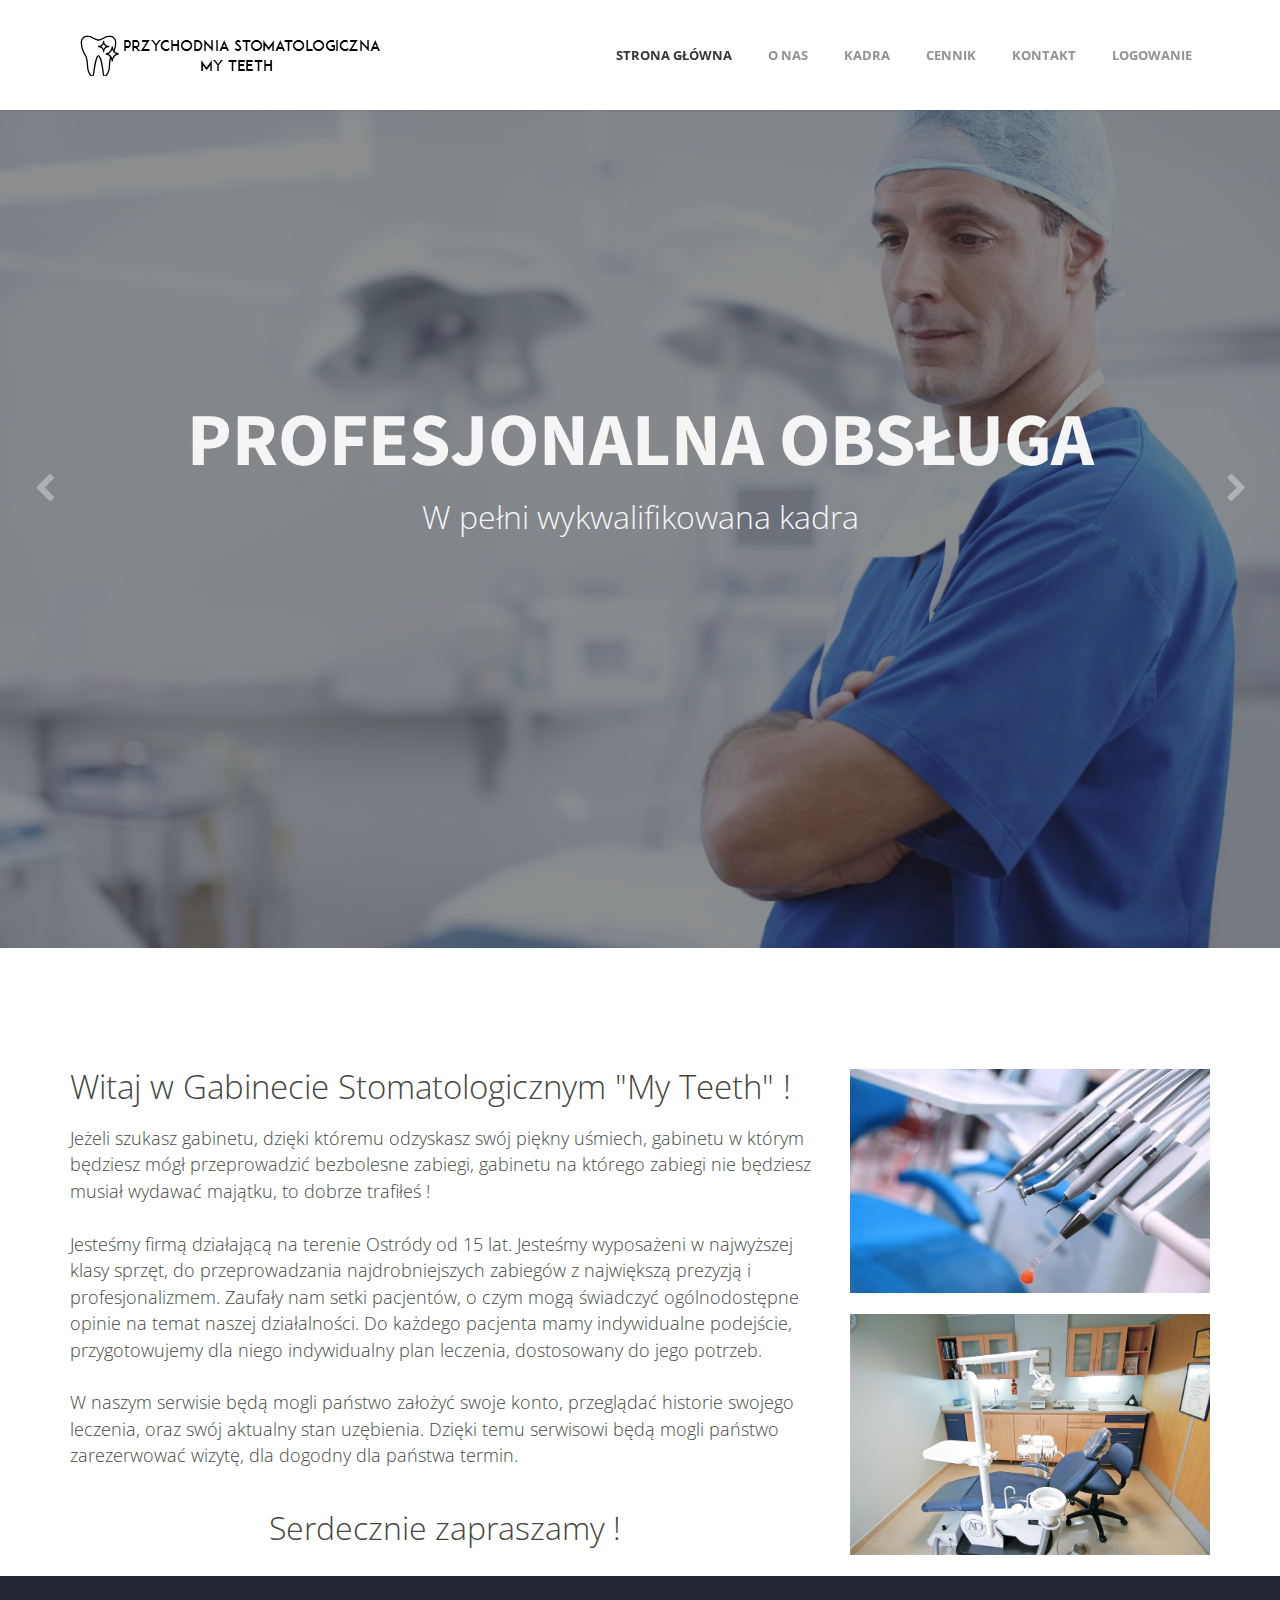
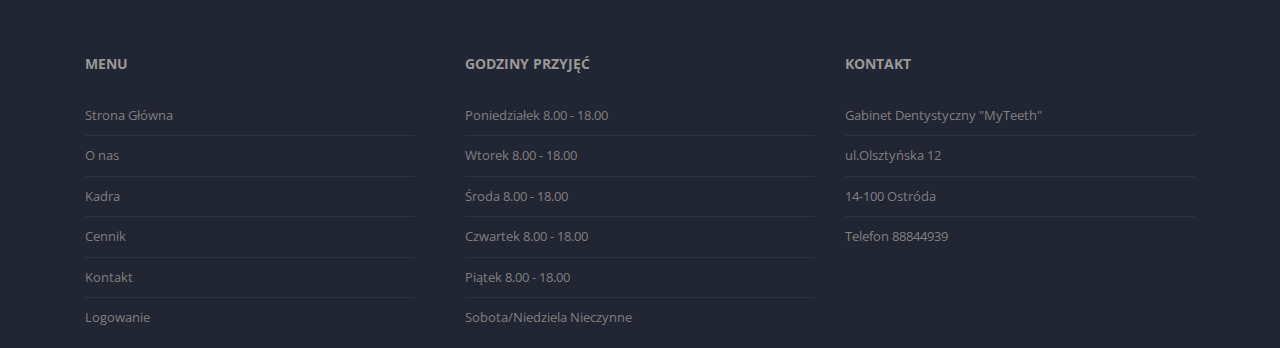
<file: index.html>
﻿<!DOCTYPE html>
<html lang="pl">
<head>
    <title>Strona Główna</title>>

    <meta charset="utf-8">

    <meta name="viewport" content="width=device-width, initial-scale=1">

    <!-- Glowny plik LESS -->
    <link rel="stylesheet" href="style/style.css" type="text/css">
    <!-- Font Awesome -->
    <link href="https://maxcdn.bootstrapcdn.com/font-awesome/4.2.0/css/font-awesome.min.css" rel="stylesheet" media="screen" />
    <!-- Fonty google -->
    <link href='http://fonts.googleapis.com/css?family=Open+Sans:400,300,700,600' rel='stylesheet' type='text/css'>
    <link href='http://fonts.googleapis.com/css?family=Source+Sans+Pro:700' rel='stylesheet' type='text/css'>

    <!-- jquery -->
    <script src="http://code.jquery.com/jquery-1.11.2.min.js"></script>
    <!-- JS Bootstrap -->
    <script src="js/bootstrap.min.js"></script>
    <!-- LESS>JS -->
    <!--<script src="js/less.min.js"></script>-->
    <!-- warunkowe ladowanie scrollr -->
    <script>
	if (document.documentElement.clientWidth > 1200) {
		$.getScript("js/skrollr.min.js", function(){
		var s = skrollr.init({forceHeight: false});
		});
	}
    </script>
    <!-- wlasne JS -->
    <script src="js/custom.js"></script>
    <!-- odliczanie-->
    <script src="js/jquery.countTo.js"></script>
    <!-- Scrollr -->
    <!--<script src="js/skrollr.min.js"></script>-->

</head>

<body>
	<!-- Górne Menu-->

    <!-- Mobilne menu -->
    <div class="mobile-menu" id="main-nav-mobile">
        <a href="" class="mobile-menu-close pull-right" id="mobile-close"><i class="fa fa-times"></i></a>
        <ul class="main-nav-list-mobile">
            <li><a href=""></a></li>
            <li><a href="index.html">Strona Główna</a></li>
            <li><a href="onas.html">O nas</a></li>
            <li><a href="">Kadra</a></li>
            <li><a href="cennik.html">Cennik</a></li>
            <li><a href="kontakt.html">Kontakt</a></li>
            <li><a href="">Logowanie</a></li>
 
            <li><a href=""></a></li>
        </ul>
    </div>
    <div id="main-container">
        <!-- Naglowek -->
        <header class="main-header alt-bg">
            <div class="header-content">

                <div class="container">
                    <div class="row">
                        <div class="col-xs-12">
                            <!-- Logo -->
                            <div class="logo-wrapper pull-left">
                                <a href="" class="main-logo">
                                    <img src="images/logo.png" alt="" />
                                </a>
                            </div>


                            <!-- Glowne menu -->
                            <nav class="nav-main pull-right" id="main-nav">
                                <a class="mobile-nav-button hidden-md hidden-lg" href="" id="mobile-icon">
                                    <i class="fa fa-bars"></i>
                                </a>
                                <ul class="main-nav-list visible-md visible-lg">

                                    <li><a href="index.html" class="menu-link-active">Strona Główna</a></li>
                                    <li><a href="onas.html">O nas</a></li>
                                    <li><a href="">Kadra</a></li>
                                    <li><a href="cennik.html">Cennik</a></li>
                                    <li><a href="kontakt.html">Kontakt</a></li>
                                    <li><a href="">Logowanie</a></li>
                                </ul>
                            </nav>
                            <!-- clearfix naglowek -->
                            <div class="clearfix"></div>
                        </div>
                    </div>
                </div>
            </div>
        </header>
        <!-- Odsuwa zawartosc od naglowka -->
     
        <div class="clearfix"></div>
        <!-- Strona Główna/O nas/Kadra/Cennik/Kontakt/Zaloguj/Rejestracja-->
        <!-- Slider 3 obrazki-->
        <!-- Gorny slider -->
        <section class="top-slider hidden-xs">
            <div id="top-slider" class="carousel slide" data-ride="carousel" data-0="transform:translateY(0px);"
                 data-800="transform:translateY(-400px);">
                <!-- Kontrolki -->

                <!-- Zawartosc slidera -->
                <div class="carousel-inner" role="listbox">
                    <!-- Slajd -->
                    <div class="item active">
                        <div class="slide-image" id="slide1"></div>
                        <div class="container">
                            <div class="item-content" data-0="transform:translateY(0px);"
                                 data-800="transform:translateY(50px);">
                                <h1>Profesjonalna obsługa</h1>
                                <h3>W pełni wykwalifikowana kadra</h3> 
                            </div>
                        </div>
                    </div>
                    <!-- Slajd -->
                    <div class="item">
                        <div class="slide-image" id="slide2"></div>
                        <div class="container">
                            <div class="item-content" data-0="transform:translateY(0px);"
                                 data-800="transform:translateY(50px);">
                                <h1>Bezbolesne zabiegi</h1>
                                <h3>Zaawansowane techniki pracy</h3>
                            </div>
                        </div>
                    </div>
                    <!-- Slajd -->
                    <div class="item">
                        <div class="slide-image" id="slide3"></div>
                        <div class="container">
                            <div class="item-content" data-0="transform:translateY(0px);"
                                 data-800="transform:translateY(50px);">
                                <h1>Przystępne ceny</h1>
                                <h3>Najniższe ceny w mieście</h3>
                            </div>
                        </div>
                    </div>
                </div>
                <!-- Strzalki -->
                <a class="left carousel-control" href="#top-slider" role="button" data-slide="prev">
                    <i class="fa fa-chevron-left"></i>
                    <span class="sr-only">Poprzedni</span>
                </a>
                <a class="right carousel-control" href="#top-slider" role="button" data-slide="next">
                    <i class="fa fa-chevron-right"></i>
                    <span class="sr-only">Następny</span>
                </a>
            </div>
        </section>

        <!-- Mobilny wariant -->
        <section class="mobile-slider visible-xs">
            <div class="container">
                <div class="item-content">
                    <h1>Profesjonalna obsługa</h1>
                    <h3>W pełni wykwalifikowana kadra</h3> 

                </div>
            </div>
        </section>     
        <!-- glowna zawartosc -->
        <div id="main-content">
            <!-- Sekcja intro -->
            <section class="intro alt-bg">
                <div class="container">
                    <div class="row">
                        <!--Lewacka kolumna-->
                        <div class="col-xs-12 col-sm-10 col-lg-8">
                            <br />

                            <h1>Witaj w Gabinecie Stomatologicznym "My Teeth" !</h1>
                            <h3 style="line-height:0.7cm">
                                Jeżeli szukasz gabinetu, dzięki któremu odzyskasz swój piękny uśmiech, gabinetu w którym będziesz mógł przeprowadzić bezbolesne zabiegi, gabinetu na którego zabiegi nie będziesz musiał wydawać majątku, to dobrze trafiłeś !
                                <br />
                                <br />
                                Jesteśmy firmą działającą na terenie Ostródy od 15 lat. Jesteśmy wyposażeni w najwyższej klasy sprzęt, do przeprowadzania najdrobniejszych zabiegów z największą prezyzją i profesjonalizmem. Zaufały nam setki pacjentów, o czym mogą świadczyć ogólnodostępne opinie na temat naszej działalności. Do każdego pacjenta mamy indywidualne podejście, przygotowujemy dla niego indywidualny plan leczenia, dostosowany do jego potrzeb.
                                <br />
                                <br />
                                W naszym serwisie będą mogli państwo założyć swoje konto, przeglądać historie swojego leczenia, oraz swój aktualny stan uzębienia. Dzięki temu serwisowi będą mogli państwo zarezerwować wizytę, dla dogodny dla państwa termin.
                            </h3>
                            <br />

                            <h2>Serdecznie zapraszamy !</h2>

                        </div>
                        <!-- Prawilna kolumna -->
                        <div class="hidden-xs hidden-sm col-lg-4  ">
                            <br />

                            <img src="images/4.jpg" class="img-responsive" alt="Responsive image">
                            <br />
                            <img src="images/12.jpg" class="img-responsive" alt="Responsive image">
                            <br />

                        </div>

                    </div>
                </div>
            </section>


            <footer>
                <!-- Gora stopki -->
                <div class="footer-main">
                    <div class="container">

                        <div class="col-xs-12 col-sm-3 col-lg-4 our-blog">
                            <div class="footer-col-container">  
                                <h4>Menu</h4>                   
                                <ul>
                                    
                                    <li><a href="">Strona Główna</a></li>
                                    <li><a href="">O nas</a></li>
                                    <li><a href="">Kadra</a></li>
                                    <li><a href="">Cennik</a></li>
                                    <li><a href="">Kontakt</a></li>
                                    <li><a href="">Logowanie</a></li>
                                </ul>
                            </div>
                        </div>
                        <!-- Nasze Linki -->
                        <div class="col-xs-12 col-sm-2 col-lg-4 our-links">
                                <h4>Godziny przyjęć</h4>
                            <ul>
                                <li><a href="#">Poniedziałek           8.00 - 18.00</a></li>
                                <li><a href="#">Wtorek                 8.00 - 18.00</a></li>
                                <li><a href="#">Środa                  8.00 - 18.00</a></li>
                                <li><a href="#">Czwartek               8.00 - 18.00</a></li>
                                <li><a href="#">Piątek                 8.00 - 18.00</a></li>
                                <li><a href="#">Sobota/Niedziela       Nieczynne</a></li>                             
                            </ul>
                        </div>

                        <div class="col-xs-12 col-sm-2 col-lg-4 our-links">
                            <h4>Kontakt</h4>
                            <ul>
                                <li><a href="#">Gabinet Dentystyczny "MyTeeth"</a></li>
                                <li><a href="#">ul.Olsztyńska 12</a></li>
                                <li><a href="#">14-100 Ostróda</a></li>
                                <li><a href="#">Telefon 88844939</a></li>

                            </ul>
                        </div>
                    </div>
                </div>



            </footer>

        </div>

        



        </div>

        <!-- Informacje powitalne-->
        <!-- Stopka-->
</body>

</html>
</file>
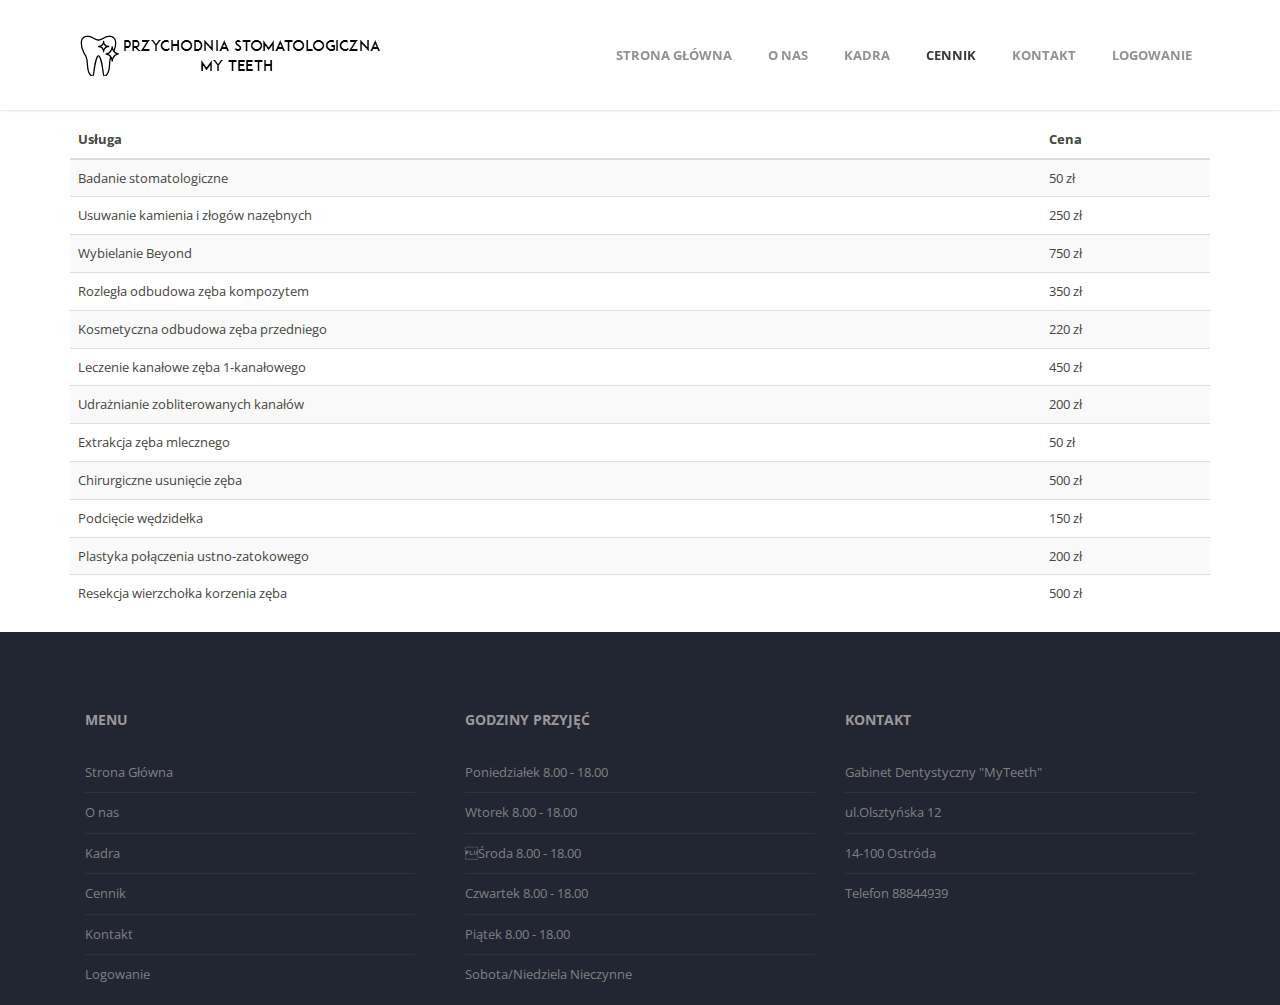
<file: cennik.html>
﻿<!DOCTYPE html>
<html lang="pl">
<head>
    <title>Strona Główna</title>>

    <meta http-equiv="Content-Type" content="text/html; charset=iso-8859-2" />

    <meta name="viewport" content="width=device-width, initial-scale=1">

    <!-- Glowny plik LESS -->
    <link rel="stylesheet" href="style/style.css" type="text/css">
    <!-- Font Awesome -->
    <link href="https://maxcdn.bootstrapcdn.com/font-awesome/4.2.0/css/font-awesome.min.css" rel="stylesheet" media="screen" />
    <!-- Fonty google -->
    <link href='http://fonts.googleapis.com/css?family=Open+Sans:400,300,700,600' rel='stylesheet' type='text/css'>
    <link href='http://fonts.googleapis.com/css?family=Source+Sans+Pro:700' rel='stylesheet' type='text/css'>

    <!-- jquery -->
    <script src="http://code.jquery.com/jquery-1.11.2.min.js"></script>
    <!-- JS Bootstrap -->
    <script src="js/bootstrap.min.js"></script>
    <!-- LESS>JS -->
    <!--<script src="js/less.min.js"></script>-->
    <!-- warunkowe ladowanie scrollr -->
    <script>
	if (document.documentElement.clientWidth > 1200) {
		$.getScript("js/skrollr.min.js", function(){
		var s = skrollr.init({forceHeight: false});
		});
	}
    </script>
    <!-- wlasne JS -->
    <script src="js/custom.js"></script>
    <!-- odliczanie-->
    <script src="js/jquery.countTo.js"></script>
    <!-- Scrollr -->
    <!--<script src="js/skrollr.min.js"></script>-->

</head>

<body>
    <!-- Górne Menu-->
    <!-- Mobilne menu -->
    <div class="mobile-menu" id="main-nav-mobile">
        <a href="" class="mobile-menu-close pull-right" id="mobile-close"><i class="fa fa-times"></i></a>
        <ul class="main-nav-list-mobile">
            <li><a href=""></a></li>
            <li><a href="index.html">Strona Główna</a></li>
            <li><a href="onas.html">O nas</a></li>
            <li><a href="">Kadra</a></li>
            <li><a href="cennik.html">Cennik</a></li>
            <li><a href="kontakt.html">Kontakt</a></li>
            <li><a href="">Logowanie</a></li>
            <li><a href=""></a></li>
        </ul>
    </div>
    <div id="main-container">
        <!-- Naglowek -->
        <header class="main-header alt-bg">
            <div class="header-content">

                <div class="container">
                    <div class="row">
                        <div class="col-xs-12">
                            <!-- Logo -->
                            <div class="logo-wrapper pull-left">
                                <a href="" class="main-logo">
                                    <img src="images/logo.png" alt="" />
                                </a>
                            </div>


                            <!-- Glowne menu -->
                            <nav class="nav-main pull-right" id="main-nav">
                                <a class="mobile-nav-button hidden-md hidden-lg" href="" id="mobile-icon">
                                    <i class="fa fa-bars"></i>
                                </a>
                                <ul class="main-nav-list visible-md visible-lg">

                                    <li><a href="index.html">Strona Główna</a></li>
                                    <li><a href="onas.html" >O nas</a></li>
                                    <li><a href="">Kadra</a></li>
                                    <li><a href="cennik.html" class="menu-link-active">Cennik</a></li>
                                    <li><a href="kontakt.html">Kontakt</a></li>
                                    <li><a href="">Logowanie</a></li>
                                </ul>
                            </nav>
                            <!-- clearfix naglowek -->
                            <div class="clearfix"></div>
                        </div>
                    </div>
                </div>
            </div>
        </header>
        <!-- Odsuwa zawartosc od naglowka -->

        <div class="clearfix"></div>

        <!-- glowna zawartosc -->
        <div id="main-content">
            <!-- Sekcja intro -->
            <section class="intro alt-bg">
                <div class="container">
     
                    <table class="table table-striped">
                        <thead>
                            <tr>
                                <th>Usługa</th>
                                <th></th>
                                <th>Cena</th>
                            </tr>
                        </thead>
                        <tbody>
                            <tr>
                                <td>Badanie stomatologiczne</td>
                                <td></td>
                                <td>50 zł</td>
                            </tr>
                            <tr>
                                <td>Usuwanie kamienia i złogów nazębnych</td>
                                <td></td>
                                <td>250 zł</td>
                            </tr>
                            <tr>
                                <td>Wybielanie Beyond</td>
                                <td></td>
                                <td>750 zł</td>
                            </tr>
                            <tr>
                                <td>Rozległa odbudowa zęba kompozytem</td>
                                <td></td>
                                <td>350 zł</td>
                            </tr>
                            <tr>
                                <td>Kosmetyczna odbudowa zęba przedniego</td>
                                <td></td>
                                <td>220 zł</td>
                            </tr>
                            <tr>
                                <td>Leczenie kanałowe zęba 1-kanałowego</td>
                                <td></td>
                                <td>450 zł</td>
                            </tr>
                            <tr>
                                <td>Udrażnianie zobliterowanych kanałów</td>
                                <td></td>
                                <td>200 zł</td>
                            </tr>
                            <tr>
                                <td>Extrakcja zęba mlecznego</td>
                                <td></td>
                                <td>50 zł</td>
                            </tr>
                            <tr>
                                <td>Chirurgiczne usunięcie zęba</td>
                                <td></td>
                                <td>500 zł</td>
                            </tr>
                            <tr>
                                <td>Podcięcie wędzidełka</td>
                                <td></td>
                                <td>150 zł</td>
                            </tr>

                            <tr>
                                <td>Plastyka połączenia ustno-zatokowego</td>
                                <td></td>
                                <td>200 zł</td>
                            </tr>
                            <tr>
                                <td>Resekcja wierzchołka korzenia zęba</td>
                                <td></td>
                                <td>500 zł</td>
                            </tr>
                        </tbody>
                    </table>
    

                </div>
              
            </section>


            <footer>
                <!-- Gora stopki -->
                <div class="footer-main">
                    <div class="container">

                        <div class="col-xs-12 col-sm-3 col-lg-4 our-blog">
                            <div class="footer-col-container">
                                <h4>Menu</h4>
                                <ul>

                                    <li><a href="">Strona Główna</a></li>
                                    <li><a href="">O nas</a></li>
                                    <li><a href="">Kadra</a></li>
                                    <li><a href="">Cennik</a></li>
                                    <li><a href="">Kontakt</a></li>
                                    <li><a href="">Logowanie</a></li>
                                </ul>
                            </div>
                        </div>
                        <!-- Nasze Linki -->
                        <div class="col-xs-12 col-sm-2 col-lg-4 our-links">
                            <h4>Godziny przyjęć</h4>
                            <ul>
                                <li><a href="#">Poniedziałek           8.00 - 18.00</a></li>
                                <li><a href="#">Wtorek                 8.00 - 18.00</a></li>
                                <li><a href="#">Środa                  8.00 - 18.00</a></li>
                                <li><a href="#">Czwartek               8.00 - 18.00</a></li>
                                <li><a href="#">Piątek                 8.00 - 18.00</a></li>
                                <li><a href="#">Sobota/Niedziela       Nieczynne</a></li>
                            </ul>
                        </div>

                        <div class="col-xs-12 col-sm-2 col-lg-4 our-links">
                            <h4>Kontakt</h4>
                            <ul>
                                <li><a href="#">Gabinet Dentystyczny "MyTeeth"</a></li>
                                <li><a href="#">ul.Olsztyńska 12</a></li>
                                <li><a href="#">14-100 Ostróda</a></li>
                                <li><a href="#">Telefon 88844939</a></li>

                            </ul>
                        </div>
                    </div>
                </div>



            </footer>

        </div>





    </div>

    <!-- Informacje powitalne-->
    <!-- Stopka-->
</body>

</html>
</file>
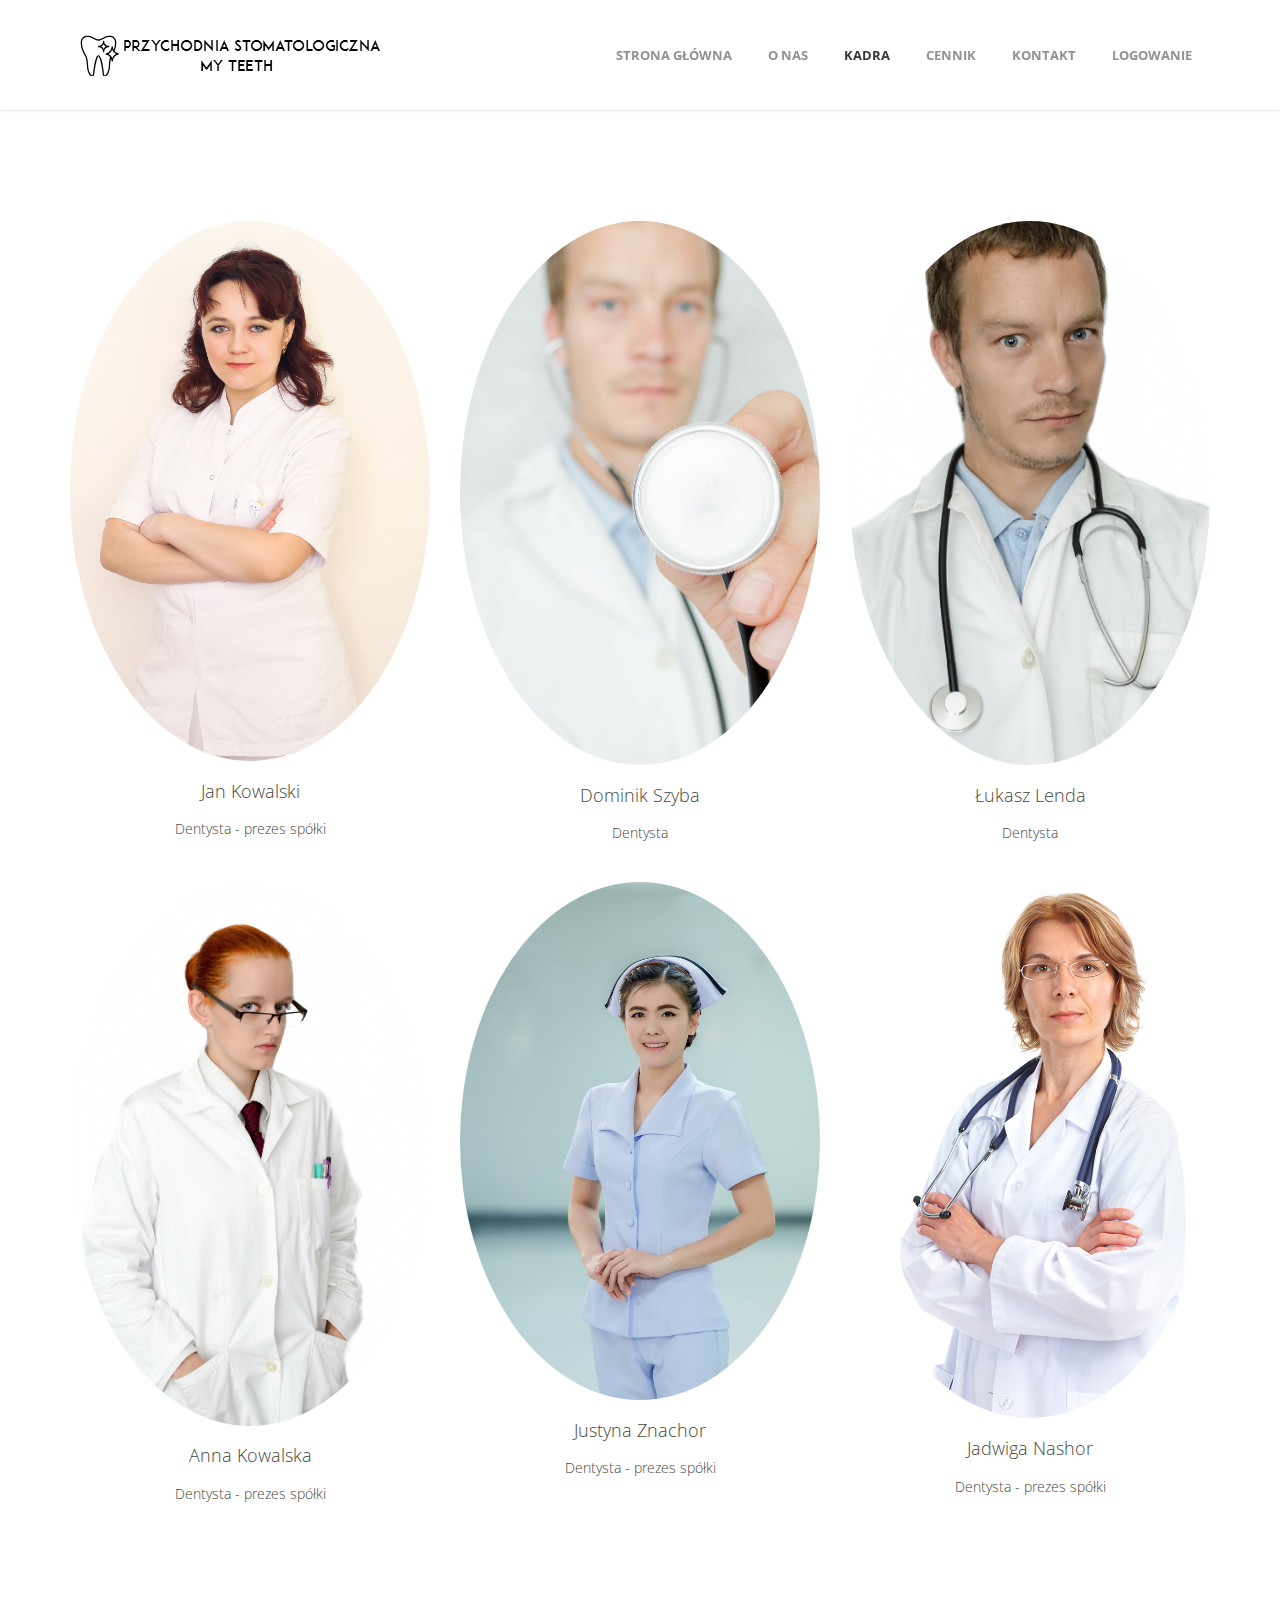
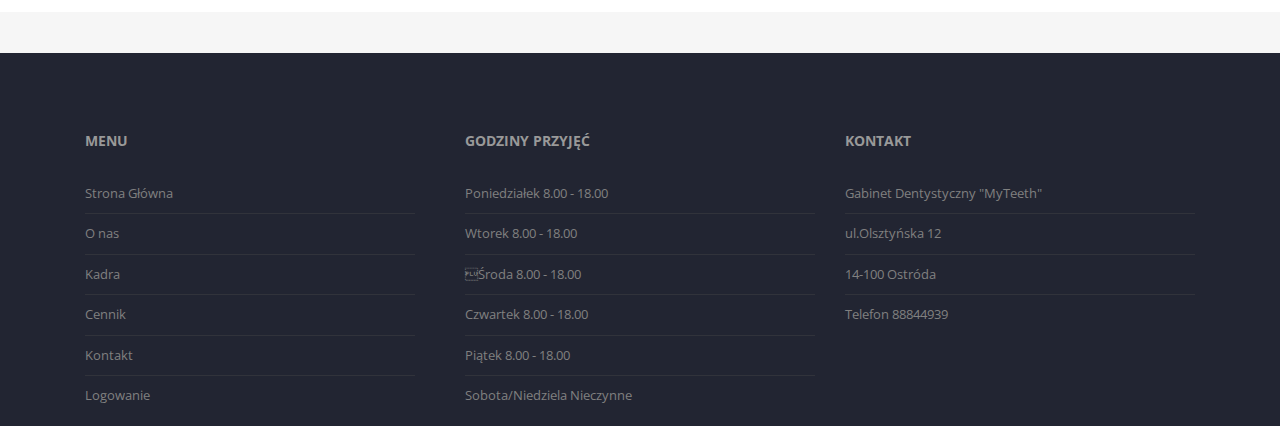
<file: kadra.html>
﻿<!DOCTYPE html>
<html lang="pl">
<head>
    <title>Kadra</title>>

    <meta http-equiv="Content-Type" content="text/html; charset=iso-8859-2" />

    <meta name="viewport" content="width=device-width, initial-scale=1">

    <!-- Glowny plik LESS -->
    <link rel="stylesheet" href="style/style.css" type="text/css">
    <!-- Font Awesome -->
    <link href="https://maxcdn.bootstrapcdn.com/font-awesome/4.2.0/css/font-awesome.min.css" rel="stylesheet" media="screen" />
    <!-- Fonty google -->
    <link href='http://fonts.googleapis.com/css?family=Open+Sans:400,300,700,600' rel='stylesheet' type='text/css'>
    <link href='http://fonts.googleapis.com/css?family=Source+Sans+Pro:700' rel='stylesheet' type='text/css'>

    <!-- jquery -->
    <script src="http://code.jquery.com/jquery-1.11.2.min.js"></script>
    <!-- JS Bootstrap -->
    <script src="js/bootstrap.min.js"></script>
    <!-- LESS>JS -->
    <!--<script src="js/less.min.js"></script>-->
    <!-- warunkowe ladowanie scrollr -->
    <script>
	if (document.documentElement.clientWidth > 1200) {
		$.getScript("js/skrollr.min.js", function(){
		var s = skrollr.init({forceHeight: false});
		});
	}
    </script>
    <!-- wlasne JS -->
    <script src="js/custom.js"></script>
    <!-- odliczanie-->
    <script src="js/jquery.countTo.js"></script>
    <!-- Scrollr -->
    <!--<script src="js/skrollr.min.js"></script>-->

</head>

<body>

    <!-- Mobilne menu -->
    <div class="mobile-menu" id="main-nav-mobile">
        <a href="" class="mobile-menu-close pull-right" id="mobile-close"><i class="fa fa-times"></i></a>
        <ul class="main-nav-list-mobile">
            <li><a href=""></a></li>
            <li><a href="index.html">Strona Główna</a></li>
            <li><a href="onas.html">O nas</a></li>
            <li><a href="">Kadra</a></li>
            <li><a href="cennik.html">Cennik</a></li>
            <li><a href="">Kontakt</a></li>
            <li><a href="">Logowanie</a></li>
 
            <li><a href=""></a></li>
        </ul>
    </div>
    <div id="main-container">
        <!-- Naglowek -->
        <header class="main-header alt-bg">
            <div class="header-content">

                <div class="container">
                    <div class="row">
                        <div class="col-xs-12">
                            <!-- Logo -->
                            <div class="logo-wrapper pull-left">
                                <a href="" class="main-logo">
                                    <img src="images/logo.png" alt="" />
                                </a>
                            </div>


                            <!-- Glowne menu -->
                            <nav class="nav-main pull-right" id="main-nav">
                                <a class="mobile-nav-button hidden-md hidden-lg" href="" id="mobile-icon">
                                    <i class="fa fa-bars"></i>
                                </a>
                                <ul class="main-nav-list visible-md visible-lg">

                                    <li><a href="index.html" >Strona Główna</a></li>
                                    <li><a href="onas.html" >O nas</a></li>
                                    <li><a href="" class="menu-link-active">Kadra</a></li>
                                    <li><a href="cennik.html">Cennik</a></li>
                                    <li><a href="kontakt.html">Kontakt</a></li>
                                    <li><a href="">Logowanie</a></li>
                                </ul>
                            </nav>
                            <!-- clearfix naglowek -->
                            <div class="clearfix"></div>
                        </div>
                    </div>
                </div>
            </div>
        </header>    
        <div class="clearfix"></div>
        
        <!-- glowna zawartosc -->
        <div id="main-content">
            <!-- Sekcja intro -->
            <section class="intro alt-bg">
                <section class="our-services">
                    <div class="container">
                        <div class="row">
                            <div class="col-xs-12 col-sm-4">
                                
                                    <span><img style="display:block;" src="images/16.jpg" class= "img-circle img-responsive" /></span>
                                <br />
                                    <h3 style="text-align:center">Jan Kowalski</h3>
                                    <h4 style="text-align:center">Dentysta - prezes spółki</h4>
                                
                            </div>
                            <div class="col-xs-12 col-sm-4">

                                <span><img style="display:block;" src="images/lekarz1.jpg" class="img-circle img-responsive" /></span>
                                <br />
                                <h3 style="text-align:center">Dominik Szyba</h3>
                                <h4 style="text-align:center">Dentysta</h4>

                            </div>
                            <div class="col-xs-12 col-sm-4">

                                <span><img style="display:block;" src="images/lekarz6.jpg" class="img-circle img-responsive" /></span>
                                <br />
                                <h3 style="text-align:center">Łukasz Lenda</h3>
                                <h4 style="text-align:center">Dentysta</h4>

                            </div>

                        </div>
                        <br />
                        <!-- Druga kolumna-->
                        <div class="row">
                            <div class="col-xs-12 col-sm-4">

                                <span><img style="display:block;" src="images/lekarz3.jpg" class=" img-circle img-responsive" /></span>
                                <br />
                                <h3 style="text-align:center">Anna Kowalska</h3>
                                <h4 style="text-align:center">Dentysta - prezes spółki</h4>

                            </div>
                            <div class="col-xs-12 col-sm-4">

                                <span><img style="display:block;" src="images/lekarz4.jpg" class=" img-circle img-responsive" /></span>
                                <br />
                                <h3 style="text-align:center">Justyna Znachor</h3>
                                <h4 style="text-align:center">Dentysta - prezes spółki</h4>

                            </div>
                            <div class="col-xs-12 col-sm-4">

                                <span><img style="display:block;" src="images/lekarz7.jpg" class=" img-circle img-responsive" /></span>
                                <br />
                                <h3 style="text-align:center">Jadwiga Nashor</h3>
                                <h4 style="text-align:center">Dentysta - prezes spółki</h4>

                            </div>
                        </div>
                    </div>
                </section>
            </section>
            <br />
            <br />

            <footer>
                <!-- Gora stopki -->
                <div class="footer-main">
                    <div class="container">

                        <div class="col-xs-12 col-sm-3 col-lg-4 our-blog">
                            <div class="footer-col-container">  
                                <h4>Menu</h4>                   
                                <ul>
                                    
                                    <li><a href="">Strona Główna</a></li>
                                    <li><a href="">O nas</a></li>
                                    <li><a href="">Kadra</a></li>
                                    <li><a href="">Cennik</a></li>
                                    <li><a href="">Kontakt</a></li>
                                    <li><a href="">Logowanie</a></li>
                                </ul>
                            </div>
                        </div>
                        <!-- Nasze Linki -->
                        <div class="col-xs-12 col-sm-2 col-lg-4 our-links">
                                <h4>Godziny przyjęć</h4>
                            <ul>
                                <li><a href="#">Poniedziałek           8.00 - 18.00</a></li>
                                <li><a href="#">Wtorek                 8.00 - 18.00</a></li>
                                <li><a href="#">Środa                  8.00 - 18.00</a></li>
                                <li><a href="#">Czwartek               8.00 - 18.00</a></li>
                                <li><a href="#">Piątek                 8.00 - 18.00</a></li>
                                <li><a href="#">Sobota/Niedziela       Nieczynne</a></li>                             
                            </ul>
                        </div>

                        <div class="col-xs-12 col-sm-2 col-lg-4 our-links">
                            <h4>Kontakt</h4>
                            <ul>
                                <li><a href="#">Gabinet Dentystyczny "MyTeeth"</a></li>
                                <li><a href="#">ul.Olsztyńska 12</a></li>
                                <li><a href="#">14-100 Ostróda</a></li>
                                <li><a href="#">Telefon 88844939</a></li>

                            </ul>
                        </div>
                    </div>
                </div>

            </footer>

        </div>

     </div>
</body>

</html>
</file>
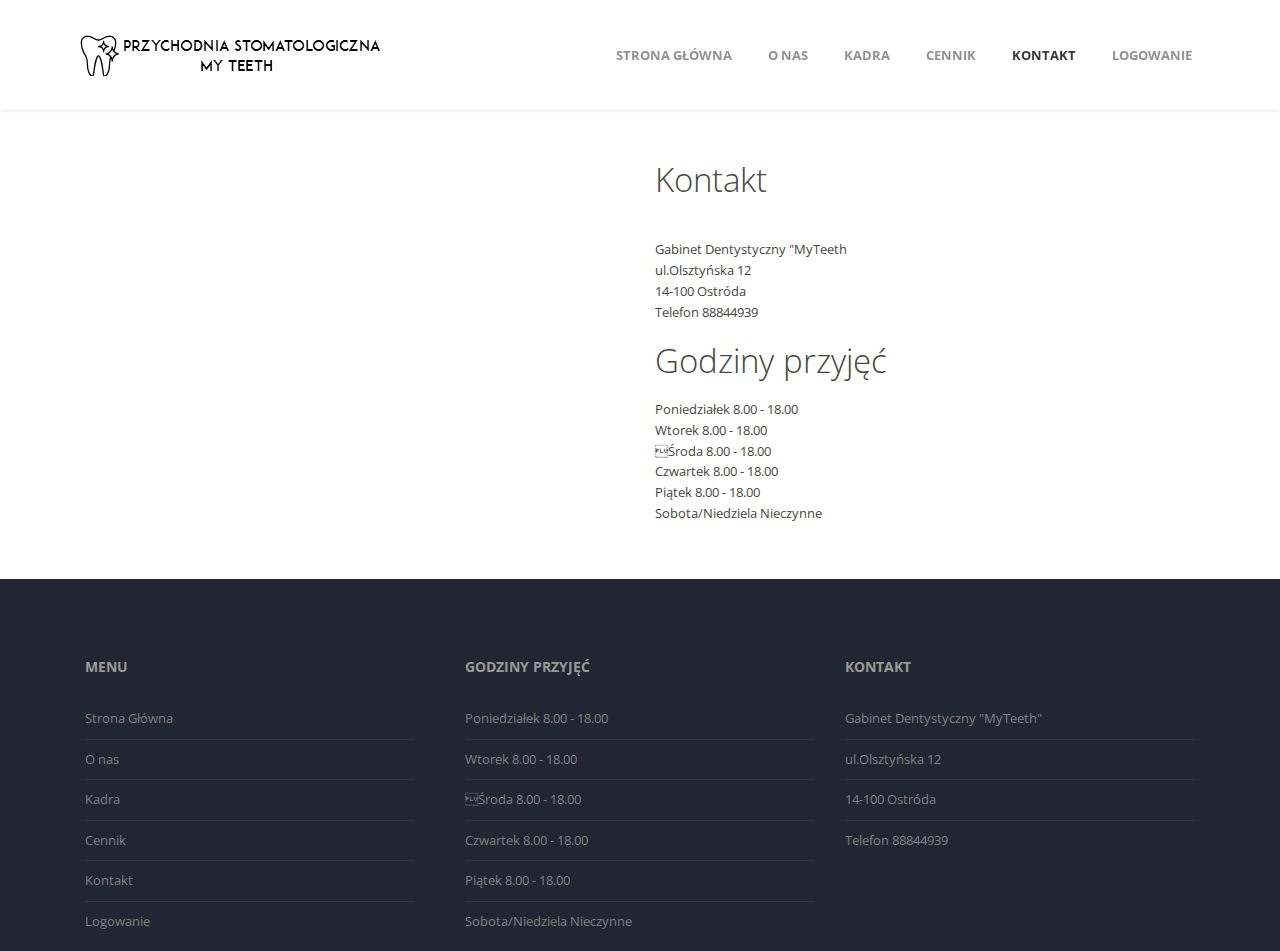
<file: kontakt.html>
﻿<!DOCTYPE html>
<html lang="pl">
<head>
    <title>Strona Główna</title>>

    <meta http-equiv="Content-Type" content="text/html; charset=iso-8859-2" />

    <meta name="viewport" content="width=device-width, initial-scale=1">

    <!-- Glowny plik LESS -->
    <link rel="stylesheet" href="style/style.css" type="text/css">
    <!-- Font Awesome -->
    <link href="https://maxcdn.bootstrapcdn.com/font-awesome/4.2.0/css/font-awesome.min.css" rel="stylesheet" media="screen" />
    <!-- Fonty google -->
    <link href='http://fonts.googleapis.com/css?family=Open+Sans:400,300,700,600' rel='stylesheet' type='text/css'>
    <link href='http://fonts.googleapis.com/css?family=Source+Sans+Pro:700' rel='stylesheet' type='text/css'>

    <!-- jquery -->
    <script src="http://code.jquery.com/jquery-1.11.2.min.js"></script>
    <!-- JS Bootstrap -->
    <script src="js/bootstrap.min.js"></script>
    <!-- LESS>JS -->
    <!--<script src="js/less.min.js"></script>-->
    <!-- warunkowe ladowanie scrollr -->
    <script>
	if (document.documentElement.clientWidth > 1200) {
		$.getScript("js/skrollr.min.js", function(){
		var s = skrollr.init({forceHeight: false});
		});
	}
    </script>
    <!-- wlasne JS -->
    <script src="js/custom.js"></script>
    <!-- odliczanie-->
    <script src="js/jquery.countTo.js"></script>
    <!-- Scrollr -->
    <!--<script src="js/skrollr.min.js"></script>-->

</head>

<body>
    <!-- Górne Menu-->
    <!-- Mobilne menu -->
    <div class="mobile-menu" id="main-nav-mobile">
        <a href="" class="mobile-menu-close pull-right" id="mobile-close"><i class="fa fa-times"></i></a>
        <ul class="main-nav-list-mobile">
            <li><a href=""></a></li>
            <li><a href="index.html">Strona Główna</a></li>
            <li><a href="onas.html">O nas</a></li>
            <li><a href="">Kadra</a></li>
            <li><a href="cennik.html">Cennik</a></li>
            <li><a href="kontakt.html">Kontakt</a></li>
            <li><a href="">Logowanie</a></li>
            <li><a href=""></a></li>
        </ul>
    </div>
    <div id="main-container">
        <!-- Naglowek -->
        <header class="main-header alt-bg">
            <div class="header-content">

                <div class="container">
                    <div class="row">
                        <div class="col-xs-12">
                            <!-- Logo -->
                            <div class="logo-wrapper pull-left">
                                <a href="" class="main-logo">
                                    <img src="images/logo.png" alt="" />
                                </a>
                            </div>


                            <!-- Glowne menu -->
                            <nav class="nav-main pull-right" id="main-nav">
                                <a class="mobile-nav-button hidden-md hidden-lg" href="" id="mobile-icon">
                                    <i class="fa fa-bars"></i>
                                </a>
                                <ul class="main-nav-list visible-md visible-lg">

                                    <li><a href="index.html">Strona Główna</a></li>
                                    <li><a href="onas.html">O nas</a></li>
                                    <li><a href="">Kadra</a></li>
                                    <li><a href="cennik.html" >Cennik</a></li>
                                    <li><a href="kontakt.html" class="menu-link-active">Kontakt</a></li>
                                    <li><a href="">Logowanie</a></li>
                                </ul>
                            </nav>
                            <!-- clearfix naglowek -->
                            <div class="clearfix"></div>
                        </div>
                    </div>
                </div>
            </div>
        </header>
        <!-- Odsuwa zawartosc od naglowka -->

        <div class="clearfix"></div>

        <!-- glowna zawartosc -->
        <div id="main-content">
            <!-- Sekcja intro -->
            <section class="intro alt-bg">
                <div class="container">

                   <div class="row">
                       <div class="col-lg-6 col-xs-12 col-md-6">
                           <!-- Mapa Google-->
                           <div class="maps-wrapper embed-responsive embed-responsive-4by3">
                               <iframe src="https://www.google.com/maps/embed?pb=!1m18!1m12!1m3!1d2361.779827423696!2d19.967483315851958!3d53.70436898005562!2m3!1f0!2f0!3f0!3m2!1i1024!2i768!4f13.1!3m3!1m2!1s0x471d64bf18162cef%3A0xb218a31683e47fc2!2zT2xzenR5xYRza2EgMjIsIE9zdHLDs2Rh!5e0!3m2!1spl!2spl!4v1485163537821" width="600" height="450" frameborder="0" style="border:0" allowfullscreen></iframe>
                           </div>
                       </div>
                       <br />
                       <div class="col-lg-6 col-xs-12 col-md-6">
                           <!-- Kontakt Adres-->
                           <br />
                           <h1>Kontakt</h1> <br />
                           Gabinet Dentystyczny "MyTeeth <br />
                           ul.Olsztyńska 12<br />
                           14-100 Ostróda<br />
                           Telefon 88844939
                           <h1 style="padding-top:20px;">Godziny przyjęć</h1>
                           Poniedziałek           8.00 - 18.00<br />
                           Wtorek                 8.00 - 18.00<br />
                           Środa                  8.00 - 18.00<br />
                           Czwartek               8.00 - 18.00<br />
                           Piątek                 8.00 - 18.00<br />
                           Sobota/Niedziela       Nieczynne<br />
                       </div>
                   </div>
                    <br />
                    <br />

                </div>

            </section>


            <footer>
                <!-- Gora stopki -->
                <div class="footer-main">
                    <div class="container">

                        <div class="col-xs-12 col-sm-3 col-lg-4 our-blog">
                            <div class="footer-col-container">
                                <h4>Menu</h4>
                                <ul>

                                    <li><a href="">Strona Główna</a></li>
                                    <li><a href="">O nas</a></li>
                                    <li><a href="">Kadra</a></li>
                                    <li><a href="">Cennik</a></li>
                                    <li><a href="">Kontakt</a></li>
                                    <li><a href="">Logowanie</a></li>
                                </ul>
                            </div>
                        </div>
                        <!-- Nasze Linki -->
                        <div class="col-xs-12 col-sm-2 col-lg-4 our-links">
                            <h4>Godziny przyjęć</h4>
                            <ul>
                                <li><a href="#">Poniedziałek           8.00 - 18.00</a></li>
                                <li><a href="#">Wtorek                 8.00 - 18.00</a></li>
                                <li><a href="#">Środa                  8.00 - 18.00</a></li>
                                <li><a href="#">Czwartek               8.00 - 18.00</a></li>
                                <li><a href="#">Piątek                 8.00 - 18.00</a></li>
                                <li><a href="#">Sobota/Niedziela       Nieczynne</a></li>
                            </ul>
                        </div>

                        <div class="col-xs-12 col-sm-2 col-lg-4 our-links">
                            <h4>Kontakt</h4>
                            <ul>
                                <li><a href="#">Gabinet Dentystyczny "MyTeeth"</a></li>
                                <li><a href="#">ul.Olsztyńska 12</a></li>
                                <li><a href="#">14-100 Ostróda</a></li>
                                <li><a href="#">Telefon 88844939</a></li>

                            </ul>
                        </div>
                    </div>
                </div>



            </footer>

        </div>





    </div>

    <!-- Informacje powitalne-->
    <!-- Stopka-->
</body>

</html>
</file>
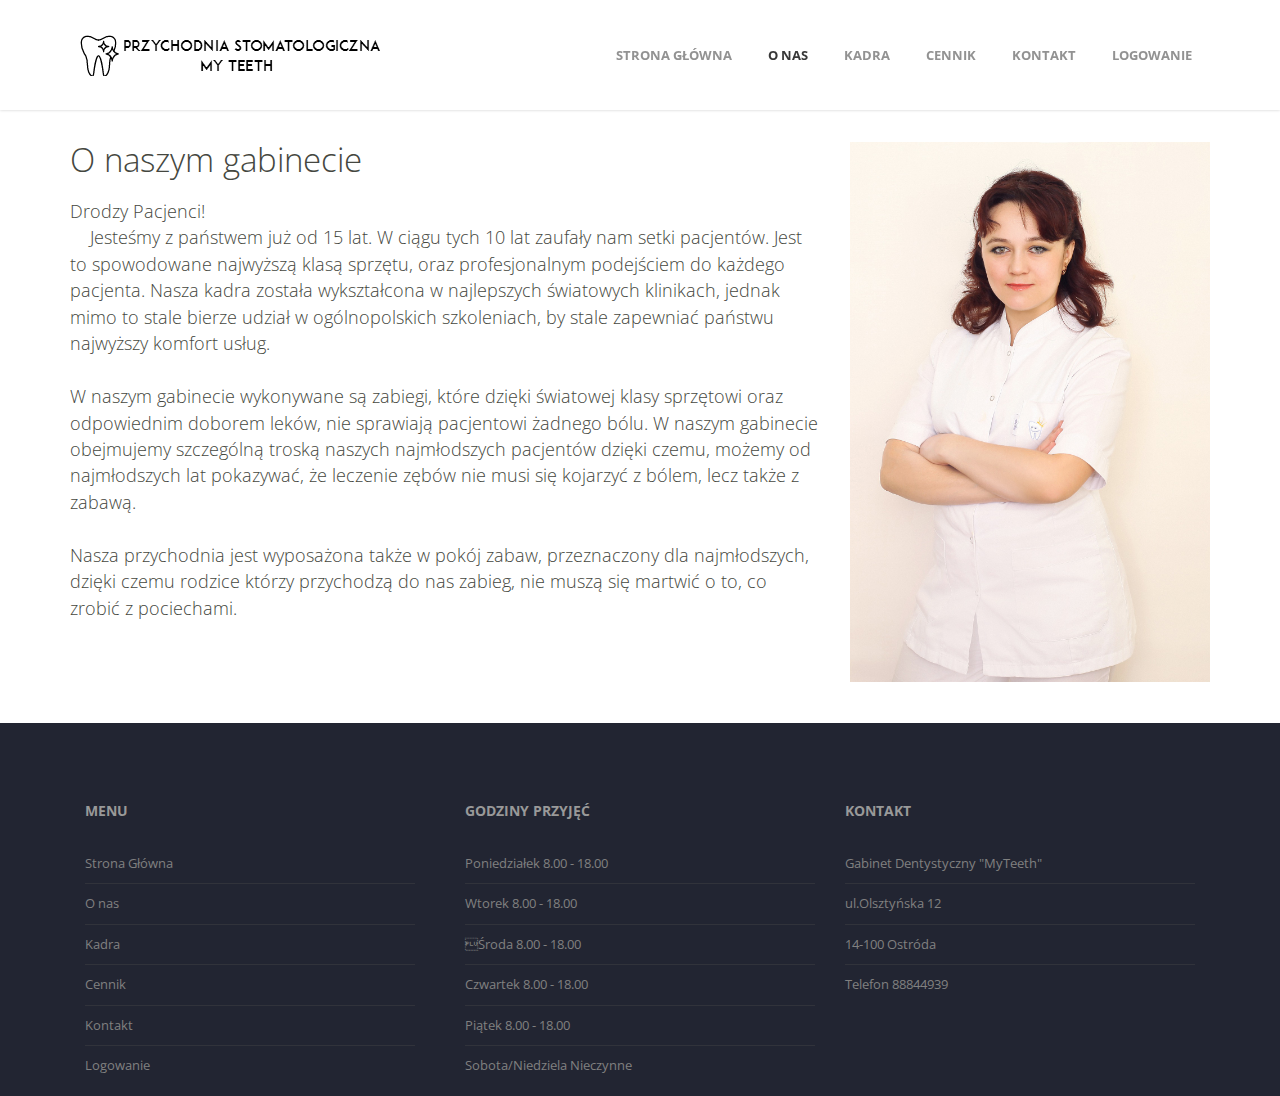
<file: onas.html>
<!DOCTYPE html>
<html lang="pl">
<head>
    <title>Strona G��wna</title>>

    <meta http-equiv="Content-Type" content="text/html; charset=iso-8859-2" />

    <meta name="viewport" content="width=device-width, initial-scale=1">

    <!-- Glowny plik LESS -->
    <link rel="stylesheet" href="style/style.css" type="text/css">
    <!-- Font Awesome -->
    <link href="https://maxcdn.bootstrapcdn.com/font-awesome/4.2.0/css/font-awesome.min.css" rel="stylesheet" media="screen" />
    <!-- Fonty google -->
    <link href='http://fonts.googleapis.com/css?family=Open+Sans:400,300,700,600' rel='stylesheet' type='text/css'>
    <link href='http://fonts.googleapis.com/css?family=Source+Sans+Pro:700' rel='stylesheet' type='text/css'>

    <!-- jquery -->
    <script src="http://code.jquery.com/jquery-1.11.2.min.js"></script>
    <!-- JS Bootstrap -->
    <script src="js/bootstrap.min.js"></script>
    <!-- LESS>JS -->
    <!--<script src="js/less.min.js"></script>-->
    <!-- warunkowe ladowanie scrollr -->
    <script>
	if (document.documentElement.clientWidth > 1200) {
		$.getScript("js/skrollr.min.js", function(){
		var s = skrollr.init({forceHeight: false});
		});
	}
    </script>
    <!-- wlasne JS -->
    <script src="js/custom.js"></script>
    <!-- odliczanie-->
    <script src="js/jquery.countTo.js"></script>
    <!-- Scrollr -->
    <!--<script src="js/skrollr.min.js"></script>-->

</head>

<body>
	<!-- G�rne Menu-->

    <!-- Mobilne menu -->
    <div class="mobile-menu" id="main-nav-mobile">
        <a href="" class="mobile-menu-close pull-right" id="mobile-close"><i class="fa fa-times"></i></a>
        <ul class="main-nav-list-mobile">
            <li><a href=""></a></li>
            <li><a href="index.html">Strona G��wna</a></li>
            <li><a href="onas.html">O nas</a></li>
            <li><a href="">Kadra</a></li>
            <li><a href="cennik.html">Cennik</a></li>
            <li><a href="kontakt.html">Kontakt</a></li>
            <li><a href="">Logowanie</a></li>
            <li><a href=""></a></li>
        </ul>
    </div>
    <div id="main-container">
        <!-- Naglowek -->
        <header class="main-header alt-bg">
            <div class="header-content">

                <div class="container">
                    <div class="row">
                        <div class="col-xs-12">
                            <!-- Logo -->
                            <div class="logo-wrapper pull-left">
                                <a href="" class="main-logo">
                                    <img src="images/logo.png" alt="" />
                                </a>
                            </div>


                            <!-- Glowne menu -->
                            <nav class="nav-main pull-right" id="main-nav">
                                <a class="mobile-nav-button hidden-md hidden-lg" href="" id="mobile-icon">
                                    <i class="fa fa-bars"></i>
                                </a>
                                <ul class="main-nav-list visible-md visible-lg">

                                    <li><a href="index.html" >Strona G��wna</a></li>
                                    <li><a href="onas.html" class="menu-link-active">O nas</a></li>
                                    <li><a href="">Kadra</a></li>
                                    <li><a href="cennik.html">Cennik</a></li>
                                    <li><a href="kontakt.html">Kontakt</a></li>
                                    <li><a href="">Logowanie</a></li>
                                </ul>
                            </nav>
                            <!-- clearfix naglowek -->
                            <div class="clearfix"></div>
                        </div>
                    </div>
                </div>
            </div>
        </header>
        <!-- Odsuwa zawartosc od naglowka -->
     
        <div class="clearfix"></div>
  
        <!-- glowna zawartosc -->
        <div id="main-content">
            <!-- Sekcja intro -->
            <section class="intro alt-bg">
                <div class="container">
                    <div class="row">
                        <!--Lewacka kolumna-->
                        <div class="col-xs-12 col-sm-10 col-lg-8">
                            <br />

                            <h1>O naszym gabinecie</h1>
                            <h3 style="line-height:0.7cm">
                                Drodzy Pacjenci! <br /> &nbsp;&nbsp;&nbsp; Jeste�my z pa�stwem ju� od 15 lat. W ci�gu tych 10 lat zaufa�y nam setki pacjent�w. Jest to spowodowane najwy�sz� klas� sprz�tu, oraz profesjonalnym podej�ciem do ka�dego pacjenta. Nasza kadra zosta�a wykszta�cona w najlepszych �wiatowych klinikach, jednak mimo to stale bierze udzia� w og�lnopolskich szkoleniach, by stale zapewnia� pa�stwu najwy�szy komfort us�ug.
                                <br />
                                <br />
                                W naszym gabinecie wykonywane s� zabiegi, kt�re dzi�ki �wiatowej klasy sprz�towi oraz odpowiednim doborem lek�w, nie sprawiaj� pacjentowi �adnego b�lu. W naszym gabinecie obejmujemy szczeg�ln� trosk� naszych najm�odszych pacjent�w dzi�ki czemu, mo�emy od najm�odszych lat pokazywa�, �e leczenie z�b�w nie musi si� kojarzy� z b�lem, lecz tak�e z zabaw�.
                                <br />
                                <br />
                                Nasza przychodnia jest wyposa�ona tak�e w pok�j zabaw, przeznaczony dla najm�odszych, dzi�ki czemu rodzice kt�rzy przychodz� do nas zabieg, nie musz� si� martwi� o to, co zrobi� z pociechami.
                            </h3>
                            <br />

                 

                        </div>
                        <!-- Prawilna kolumna -->
                        <div class="hidden-xs hidden-sm col-lg-4  ">
                            <br />

                            <img src="images/16.jpg" class="img-responsive" alt="Responsive image">
                            <br />
                            <br />

                        </div>

                    </div>
                </div>
            </section>


            <footer>
                <!-- Gora stopki -->
                <div class="footer-main">
                    <div class="container">

                        <div class="col-xs-12 col-sm-3 col-lg-4 our-blog">
                            <div class="footer-col-container">  
                                <h4>Menu</h4>                   
                                <ul>
                                    
                                    <li><a href="">Strona G��wna</a></li>
                                    <li><a href="">O nas</a></li>
                                    <li><a href="">Kadra</a></li>
                                    <li><a href="">Cennik</a></li>
                                    <li><a href="">Kontakt</a></li>
                                    <li><a href="">Logowanie</a></li>
                                </ul>
                            </div>
                        </div>
                        <!-- Nasze Linki -->
                        <div class="col-xs-12 col-sm-2 col-lg-4 our-links">
                                <h4>Godziny przyj��</h4>
                            <ul>
                                <li><a href="#">Poniedzia�ek           8.00 - 18.00</a></li>
                                <li><a href="#">Wtorek                 8.00 - 18.00</a></li>
                                <li><a href="#">��roda                  8.00 - 18.00</a></li>
                                <li><a href="#">Czwartek               8.00 - 18.00</a></li>
                                <li><a href="#">Pi�tek                 8.00 - 18.00</a></li>
                                <li><a href="#">Sobota/Niedziela       Nieczynne</a></li>                             
                            </ul>
                        </div>

                        <div class="col-xs-12 col-sm-2 col-lg-4 our-links">
                            <h4>Kontakt</h4>
                            <ul>
                                <li><a href="#">Gabinet Dentystyczny "MyTeeth"</a></li>
                                <li><a href="#">ul.Olszty�ska 12</a></li>
                                <li><a href="#">14-100 Ostr�da</a></li>
                                <li><a href="#">Telefon 88844939</a></li>

                            </ul>
                        </div>
                    </div>
                </div>



            </footer>

        </div>

        



        </div>

        <!-- Informacje powitalne-->
        <!-- Stopka-->
</body>

</html>
</file>
